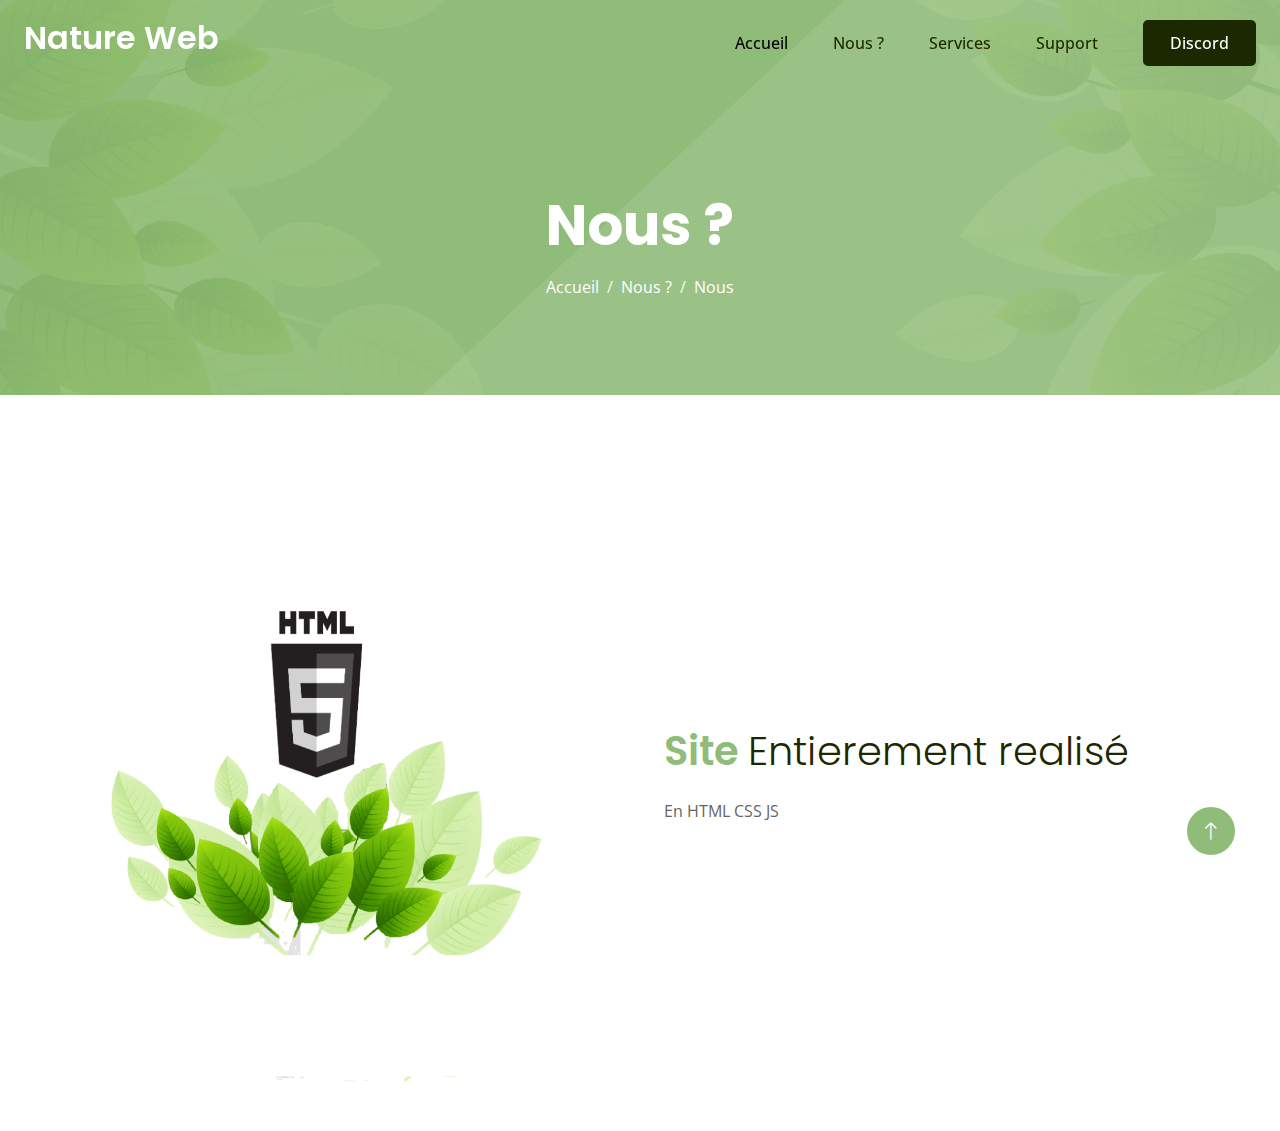
<file: about.html>
<!DOCTYPE html>
<html lang="en">

<head>
    <meta charset="utf-8">
    <title>Nature Web</title>
    <meta content="width=device-width, initial-scale=1.0" name="viewport">
    <meta content="" name="keywords">
    <meta content="" name="description">

    <!-- Favicon -->
    <link href="img/favicon.png" rel="icon">

    <!-- Google Web Fonts -->
    <link rel="preconnect" href="https://fonts.googleapis.com">
    <link rel="preconnect" href="https://fonts.gstatic.com" crossorigin>
    <link
        href="https://fonts.googleapis.com/css2?family=Open+Sans:wght@400;500&family=Poppins:wght@200;600;700&display=swap"
        rel="stylesheet">

    <!-- Icon Font Stylesheet -->
    <link href="https://cdnjs.cloudflare.com/ajax/libs/font-awesome/5.10.0/css/all.min.css" rel="stylesheet">
    <link href="https://cdn.jsdelivr.net/npm/bootstrap-icons@1.4.1/font/bootstrap-icons.css" rel="stylesheet">

    <!-- Libraries Stylesheet -->
    <link href="lib/animate/animate.min.css" rel="stylesheet">
    <link href="lib/owlcarousel/assets/owl.carousel.min.css" rel="stylesheet">

    <!-- Customized Bootstrap Stylesheet -->
    <link href="css/bootstrap.min.css" rel="stylesheet">

    <!-- Template Stylesheet -->
    <link href="css/style.css" rel="stylesheet">
</head>

<body>
    <!-- Spinner Start -->
    <div id="spinner"
        class="show bg-white position-fixed translate-middle w-100 vh-100 top-50 start-50 d-flex align-items-center justify-content-center">
        <div class="spinner-grow text-primary" style="width: 3rem; height: 3rem;" role="status">
            <span class="sr-only">Loading...</span>
        </div>
    </div>
    <!-- Spinner End -->


    <!-- Navbar Start -->
    <div class="container-fluid sticky-top">
        <div class="container">
            <nav class="navbar navbar-expand-lg navbar-light p-0">
                <a href="index.html" class="navbar-brand">
                    <h2 class="text-white">Nature Web</h2>
                </a>
                <button type="button" class="navbar-toggler ms-auto me-0" data-bs-toggle="collapse"
                    data-bs-target="#navbarCollapse">
                    <span class="navbar-toggler-icon"></span>
                </button>
                <div class="collapse navbar-collapse" id="navbarCollapse">
                    <div class="navbar-nav ms-auto">
                        <a href="index.html" class="nav-item nav-link active">Accueil</a>
                        <a href="about.html" class="nav-item nav-link">Nous ?</a>
                        <a href="product.html" class="nav-item nav-link">Services</a>
                        <a href="https://discord.gg/PGaRvZAUG6" class="nav-item nav-link">Support</a>
                    </div>
                    <a href="https://discord.gg/PGaRvZAUG6" class="btn btn-dark py-2 px-4 d-none d-lg-inline-block">Discord</a>
                </div>
            </nav>
        </div>
    </div>
    <!-- Navbar End -->


    <!-- Hero Start -->
    <div class="container-fluid bg-primary hero-header mb-5">
        <div class="container text-center">
            <h1 class="display-4 text-white mb-3 animated slideInDown">Nous ?</h1>
            <nav aria-label="breadcrumb">
                <ol class="breadcrumb justify-content-center mb-0 animated slideInDown">
                    <li class="breadcrumb-item"><a class="text-white" href="#">Accueil</a></li>
                    <li class="breadcrumb-item"><a class="text-white" href="#">Nous ?</a></li>
                    <li class="breadcrumb-item text-white active" aria-current="page">Nous</li>
                </ol>
            </nav>
        </div>
    </div>
    <!-- Hero End -->

    <!-- About Start -->
    <div class="container-fluid py-5">
        <div class="container">
            <div class="row g-5 align-items-center">
                <div class="col-lg-6 wow fadeIn" data-wow-delay="0.1s">
                    <img class="img-fluid animated pulse infinite" src="img/shampoo-1.png">
                </div>
                <div class="col-lg-6 wow fadeIn" data-wow-delay="0.5s">
                    <h1 class="text-primary mb-4">Site <span class="fw-light text-dark">Entierement realisé</span></h1>
                    <p class="mb-4">En HTML CSS JS </p>
                </div>
            </div>
        </div>
    </div>
    <!-- About End -->

    <!-- Back to Top -->
    <a href="#" class="btn btn-lg btn-primary btn-lg-square back-to-top"><i class="bi bi-arrow-up"></i></a>


    <!-- JavaScript Libraries -->
    <script src="https://ajax.googleapis.com/ajax/libs/jquery/3.6.1/jquery.min.js"></script>
    <script src="https://cdn.jsdelivr.net/npm/bootstrap@5.0.0/dist/js/bootstrap.bundle.min.js"></script>
    <script src="lib/wow/wow.min.js"></script>
    <script src="lib/easing/easing.min.js"></script>
    <script src="lib/waypoints/waypoints.min.js"></script>
    <script src="lib/owlcarousel/owl.carousel.min.js"></script>

    <!-- Template Javascript -->
    <script src="js/main.js"></script>
</body>

</html>
</file>
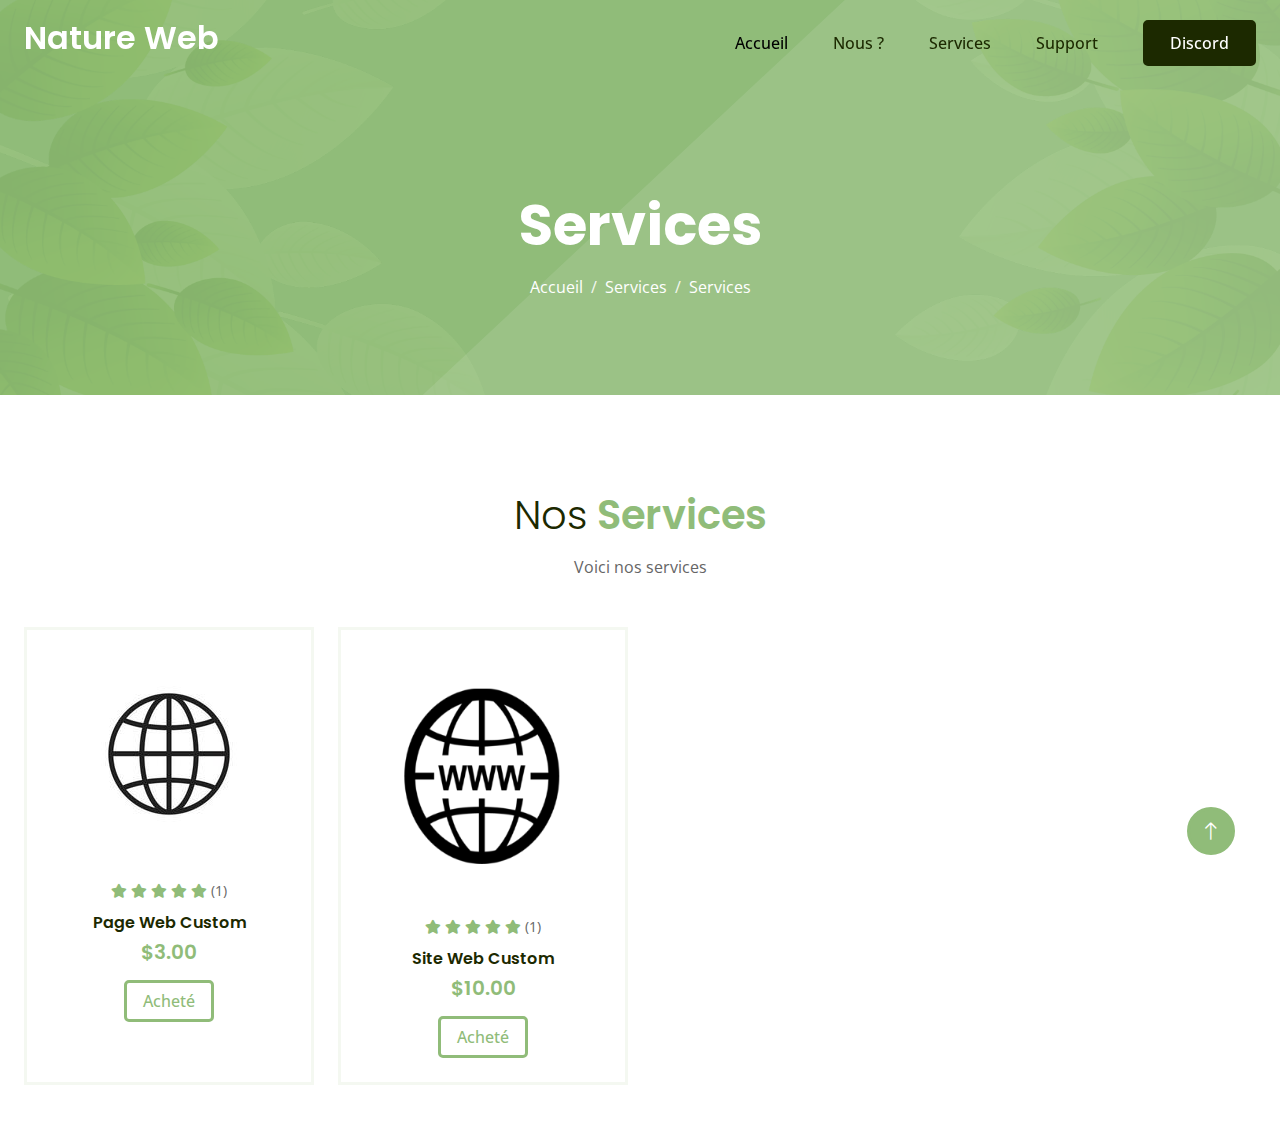
<file: product.html>
<!DOCTYPE html>
<html lang="en">

<head>
    <meta charset="utf-8">
    <title>Nature Web</title>
    <meta content="width=device-width, initial-scale=1.0" name="viewport">
    <meta content="" name="keywords">
    <meta content="" name="description">

    <!-- Favicon -->
    <link href="img/favicon.png" rel="icon">

    <!-- Google Web Fonts -->
    <link rel="preconnect" href="https://fonts.googleapis.com">
    <link rel="preconnect" href="https://fonts.gstatic.com" crossorigin>
    <link
        href="https://fonts.googleapis.com/css2?family=Open+Sans:wght@400;500&family=Poppins:wght@200;600;700&display=swap"
        rel="stylesheet">

    <!-- Icon Font Stylesheet -->
    <link href="https://cdnjs.cloudflare.com/ajax/libs/font-awesome/5.10.0/css/all.min.css" rel="stylesheet">
    <link href="https://cdn.jsdelivr.net/npm/bootstrap-icons@1.4.1/font/bootstrap-icons.css" rel="stylesheet">

    <!-- Libraries Stylesheet -->
    <link href="lib/animate/animate.min.css" rel="stylesheet">
    <link href="lib/owlcarousel/assets/owl.carousel.min.css" rel="stylesheet">

    <!-- Customized Bootstrap Stylesheet -->
    <link href="css/bootstrap.min.css" rel="stylesheet">

    <!-- Template Stylesheet -->
    <link href="css/style.css" rel="stylesheet">
</head>

<body>
    <!-- Spinner Start -->
    <div id="spinner"
        class="show bg-white position-fixed translate-middle w-100 vh-100 top-50 start-50 d-flex align-items-center justify-content-center">
        <div class="spinner-grow text-primary" style="width: 3rem; height: 3rem;" role="status">
            <span class="sr-only">Loading...</span>
        </div>
    </div>
    <!-- Spinner End -->


    <!-- Navbar Start -->
    <div class="container-fluid sticky-top">
        <div class="container">
            <nav class="navbar navbar-expand-lg navbar-light p-0">
                <a href="index.html" class="navbar-brand">
                    <h2 class="text-white">Nature Web</h2>
                </a>
                <button type="button" class="navbar-toggler ms-auto me-0" data-bs-toggle="collapse"
                    data-bs-target="#navbarCollapse">
                    <span class="navbar-toggler-icon"></span>
                </button>
                <div class="collapse navbar-collapse" id="navbarCollapse">
                    <div class="navbar-nav ms-auto">
                        <a href="index.html" class="nav-item nav-link active">Accueil</a>
                        <a href="about.html" class="nav-item nav-link">Nous ?</a>
                        <a href="product.html" class="nav-item nav-link">Services</a>
                        <a href="https://discord.gg/PGaRvZAUG6" class="nav-item nav-link">Support</a>
                    </div>
                    <a href="https://discord.gg/PGaRvZAUG6" class="btn btn-dark py-2 px-4 d-none d-lg-inline-block">Discord</a>
                </div>
            </nav>
        </div>
    </div>
    <!-- Navbar End -->


    <!-- Hero Start -->
    <div class="container-fluid bg-primary hero-header mb-5">
        <div class="container text-center">
            <h1 class="display-4 text-white mb-3 animated slideInDown">Services</h1>
            <nav aria-label="breadcrumb">
                <ol class="breadcrumb justify-content-center mb-0 animated slideInDown">
                    <li class="breadcrumb-item"><a class="text-white" href="#">Accueil</a></li>
                    <li class="breadcrumb-item"><a class="text-white" href="#">Services</a></li>
                    <li class="breadcrumb-item text-white active" aria-current="page">Services</li>
                </ol>
            </nav>
        </div>
    </div>
    <!-- Hero End -->


    <!-- Product Start -->
    <div class="container-fluid py-5">
        <div class="container">
            <div class="mx-auto text-center wow fadeIn" data-wow-delay="0.1s" style="max-width: 600px;">
                <h1 class="text-primary mb-3"><span class="fw-light text-dark">Nos</span> Services</h1>
                <p class="mb-5">Voici nos services</p>
            </div>
            <div class="row g-4">
                <div class="col-md-6 col-lg-3 wow fadeIn" data-wow-delay="0.1s">
                    <div class="product-item text-center border h-100 p-4">
                        <img class="img-fluid mb-4" src="img/logo.png" alt="">
                        <div class="mb-2">
                            <small class="fa fa-star text-primary"></small>
                            <small class="fa fa-star text-primary"></small>
                            <small class="fa fa-star text-primary"></small>
                            <small class="fa fa-star text-primary"></small>
                            <small class="fa fa-star text-primary"></small>
                            <small>(1)</small>
                        </div>
                        <a href="" class="h6 d-inline-block mb-2">Page Web Custom</a>
                        <h5 class="text-primary mb-3">$3.00</h5>
                        <a href="https://discord.gg/PGaRvZAUG6" class="btn btn-outline-primary px-3">Acheté</a>
                    </div>
                </div>
                <div class="col-md-6 col-lg-3 wow fadeIn" data-wow-delay="0.3s">
                    <div class="product-item text-center border h-100 p-4">
                        <img class="img-fluid mb-4" src="img/logoW.png" alt="">
                        <div class="mb-2">
                            <small class="fa fa-star text-primary"></small>
                            <small class="fa fa-star text-primary"></small>
                            <small class="fa fa-star text-primary"></small>
                            <small class="fa fa-star text-primary"></small>
                            <small class="fa fa-star text-primary"></small>
                            <small>(1)</small>
                        </div>
                        <a href="" class="h6 d-inline-block mb-2">Site Web Custom</a>
                        <h5 class="text-primary mb-3">$10.00</h5>
                        <a href="https://discord.gg/PGaRvZAUG6" class="btn btn-outline-primary px-3">Acheté</a>
                    </div>
                </div>
            </div>
        </div>
    </div>
    <!-- Product End -->
    <!-- Back to Top -->
    <a href="#" class="btn btn-lg btn-primary btn-lg-square back-to-top"><i class="bi bi-arrow-up"></i></a>


    <!-- JavaScript Libraries -->
    <script src="https://ajax.googleapis.com/ajax/libs/jquery/3.6.1/jquery.min.js"></script>
    <script src="https://cdn.jsdelivr.net/npm/bootstrap@5.0.0/dist/js/bootstrap.bundle.min.js"></script>
    <script src="lib/wow/wow.min.js"></script>
    <script src="lib/easing/easing.min.js"></script>
    <script src="lib/waypoints/waypoints.min.js"></script>
    <script src="lib/owlcarousel/owl.carousel.min.js"></script>

    <!-- Template Javascript -->
    <script src="js/main.js"></script>
</body>

</html>
</file>
<file: css/style.css>
/********** Template CSS **********/
/*** Spinner ***/
#spinner {
    opacity: 0;
    visibility: hidden;
    transition: opacity .5s ease-out, visibility 0s linear .5s;
    z-index: 99999;
}

#spinner.show {
    transition: opacity .5s ease-out, visibility 0s linear 0s;
    visibility: visible;
    opacity: 1;
}

.back-to-top {
    position: fixed;
    display: none;
    right: 45px;
    bottom: 45px;
    z-index: 99;
}

img.animated.pulse {
    animation-duration: 5s;
}

/*** Button ***/
.btn {
    font-weight: 500;
    transition: .5s;
}

.btn.btn-primary {
    color: var(--bs-white);
}

.btn-square {
    width: 38px;
    height: 38px;
}

.btn-sm-square {
    width: 32px;
    height: 32px;
}

.btn-lg-square {
    width: 48px;
    height: 48px;
}

.btn-square,
.btn-sm-square,
.btn-lg-square {
    padding: 0;
    display: flex;
    align-items: center;
    justify-content: center;
    font-weight: normal;
    border-radius: 50px;
}


/*** Navbar ***/
.sticky-top {
    top: -150px;
    transition: .5s;
}

.navbar {
    padding: 11px 0 !important;
    height: 85px;
}

.navbar .navbar-nav .nav-link {
    margin-right: 45px;
    padding: 0;
    color: var(--bs-dark);
    font-weight: 500;
    transition: .5s;
    outline: none;
}

.navbar .navbar-nav .nav-link:hover,
.navbar .navbar-nav .nav-link.active {
    color: black;
}

.navbar .dropdown-toggle::after {
    border: none;
    content: "\f107";
    font-family: "Font Awesome 5 Free";
    font-weight: 900;
    vertical-align: middle;
    margin-left: 8px;
}

@media (max-width: 991.98px) {
    .navbar .navbar-nav {
        padding: 0 15px;
        background: var(--bs-primary);
    }

    .navbar .navbar-nav .nav-link  {
        margin-right: 0;
        padding: 10px 0;
    }
}

@media (min-width: 992px) {
    .navbar .nav-item .dropdown-menu {
        display: block;
        border: none;
        margin-top: 0;
        top: 150%;
        opacity: 0;
        visibility: hidden;
        transition: .5s;
    }

    .navbar .nav-item:hover .dropdown-menu {
        top: 100%;
        visibility: visible;
        transition: .5s;
        opacity: 1;
    }
}


/*** Hero Header ***/
.hero-header {
    position: relative;
    margin-top: -85px;
    padding-top: 12rem;
    padding-bottom: 6rem;
    background: url(../img/bg.png) center center no-repeat;
    background-size: cover;
}

.hero-header::before {
    position: absolute;
    content: "";
    width: 100%;
    height: 100%;
    top: 0;
    left: 0;
    background: rgba(255, 255, 255, .1);
    clip-path: polygon(66% 0, 100% 0, 100% 100%, 33% 100%);
}

.hero-header .container {
    position: relative;
    z-index: 1;
}

.hero-header .breadcrumb-item+.breadcrumb-item::before {
    color: var(--bs-light);
}


/*** Feature ***/
.feature-item::before {
    position: absolute;
    content: "";
    width: 100%;
    height: 100%;
    top: 0;
    left: 0;
    background: rgba(255, 255, 255, .1);
    clip-path: polygon(66% 0, 100% 0, 100% 100%, 33% 100%);
}

.feature-item .border {
    position: relative;
    border-color: rgba(255, 255, 255, .2) !important;
    z-index: 1;
}


/*** Deal ***/
.deal {
    position: relative;
    background: url(../img/bg.png) center center no-repeat;
    background-size: cover;
}

.deal::before {
    position: absolute;
    content: "";
    width: 100%;
    height: 100%;
    top: 0;
    left: 0;
    background: rgba(255, 255, 255, .1);
    clip-path: polygon(66% 0, 100% 0, 100% 100%, 33% 100%);
}

.deal .bg-white {
    position: relative;
    z-index: 1;
}

.deal .cdt span {
    display: block;
    font-size: 16px;
    font-style: italic;
    font-weight: 200;
    text-transform: capitalize;
}


/*** How To Use ***/
.how-to-use {
    position: relative;
    background: url(../img/bg.png) center center no-repeat;
    background-size: cover;
}

.how-to-use::before {
    position: absolute;
    content: "";
    width: 100%;
    height: 100%;
    top: 0;
    left: 0;
    background: rgba(255, 255, 255, .1);
    clip-path: polygon(66% 0, 100% 0, 100% 100%, 33% 100%);
}

.how-to-use .container {
    position: relative;
    z-index: 1;
}

.how-to-use .border {
    border-color: rgba(255, 255, 255, .2) !important;
}


/*** Product ***/
.product-item {
    transition: .1s;
}

.product-item:hover {
    border-width: 0 !important;
    box-shadow: 0 0 35px rgba(144, 188, 121, .25);
}

.product-item:hover a.btn {
    color: var(--bs-white);
    background: var(--bs-primary);
}


/*** Testimonial ***/
.testimonial {
    position: relative;
    background: url(../img/bg.png) center center no-repeat;
    background-size: cover;
}

.testimonial::before {
    position: absolute;
    content: "";
    width: 100%;
    height: 100%;
    top: 0;
    left: 0;
    background: rgba(255, 255, 255, .1);
    clip-path: polygon(66% 0, 100% 0, 100% 100%, 33% 100%);
}

.testimonial .testimonial-carousel {
    position: relative;
    z-index: 1;
}

.testimonial-carousel .owl-item img {
    width: 120px;
    height: 120px;
    border-color: rgba(255, 255, 255, .2) !important;
    margin: 0 auto 20px auto;
    border-radius: 100px;
}

.testimonial-carousel .owl-dots {
    margin-top: 25px;
    display: flex;
    align-items: center;
    justify-content: center;
}

.testimonial-carousel .owl-dot {
    position: relative;
    display: inline-block;
    margin: 0 5px;
    width: 30px;
    height: 30px;
    display: flex;
    align-items: center;
    justify-content: center;
    background: transparent;
    border: 3px solid rgba(255, 255, 255, .2);
    border-radius: 30px;
    transition: .5s;
}

.testimonial-carousel .owl-dot.active {
    background: var(--bs-dark);
}


/*** Blog ***/
.blog-item {
    transition: .1s;
}

.blog-item:hover {
    border-width: 0 !important;
    box-shadow: 0 0 35px rgba(144, 188, 121, .25);
}

.blog-item:hover a.btn {
    color: var(--bs-white);
    background: var(--bs-primary);
}


/*** Contact ***/
.contact-info-item::before {
    position: absolute;
    content: "";
    width: 100%;
    height: 100%;
    top: 0;
    left: 0;
    background: rgba(255, 255, 255, .1);
    clip-path: polygon(66% 0, 100% 0, 100% 100%, 33% 100%);
}

.contact-info-item .border {
    position: relative;
    border-color: rgba(255, 255, 255, .2) !important;
    z-index: 1;
}


/*** Newsletter ***/
.newsletter {
    position: relative;
    background: url(../img/bg.png) center center no-repeat;
    background-size: cover;
}

.newsletter::before {
    position: absolute;
    content: "";
    width: 100%;
    height: 100%;
    top: 0;
    left: 0;
    background: rgba(255, 255, 255, .1);
    clip-path: polygon(66% 0, 100% 0, 100% 100%, 33% 100%);
}

.newsletter .container {
    position: relative;
    z-index: 1;
}

.newsletter .form-control {
    background: rgba(255, 255, 255, .3);
}


/*** Footer ***/
.footer .btn.btn-link {
    display: block;
    margin-bottom: 10px;
    padding: 0;
    text-align: left;
    color: var(--bs-body);
    font-weight: normal;
    transition: .3s;
}

.footer .btn.btn-link:hover {
    color: var(--bs-primary);
}

.footer .btn.btn-link::before {
    position: relative;
    content: "\f105";
    font-family: "Font Awesome 5 Free";
    font-weight: 900;
    margin-right: 10px;
}

.footer .btn.btn-link:hover {
    letter-spacing: 1px;
    box-shadow: none;
}

.footer .copyright {
    padding: 25px 0;
    border-top: 3px solid var(--bs-light);
}

.footer .copyright a {
    color: var(--bs-body);
}

.footer .copyright a:hover {
    color: var(--bs-primary);
}

.footer .footer-menu a {
    margin-right: 15px;
    padding-right: 15px;
    border-right: 3px solid var(--bs-light);
}

.footer .footer-menu a:last-child {
    margin-right: 0;
    padding-right: 0;
    border-right: none;
}
</file>
